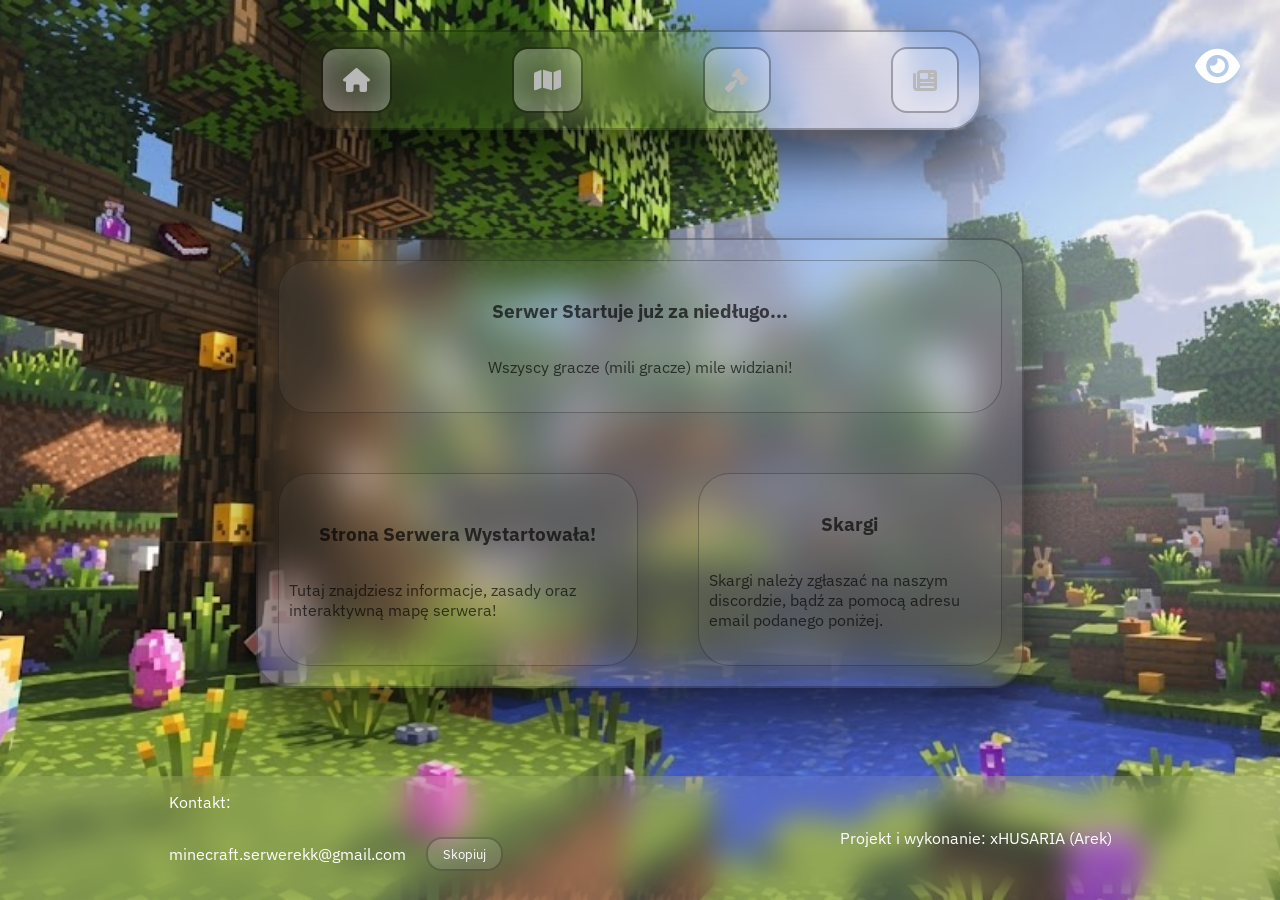
<file: index.html>
<!DOCTYPE html>
<html lang="pl">
<head>
    <meta charset="UTF-8">
    <meta name="viewport" content="width=device-width, initial-scale=1.0">
    <title>Storna Wyspa V2</title>

     <link rel="stylesheet" href="https://cdnjs.cloudflare.com/ajax/libs/font-awesome/6.7.2/css/all.min.css">

    <link rel="preconnect" href="https://fonts.googleapis.com">
    <link rel="preconnect" href="https://fonts.gstatic.com" crossorigin>
    <link href="https://fonts.googleapis.com/css2?family=DM+Sans:ital,opsz,wght@0,9..40,100..1000;1,9..40,100..1000&family=IBM+Plex+Sans:ital,wght@0,100..700;1,100..700&display=swap" rel="stylesheet">

    <link rel="stylesheet" href="css/main_sheet.css">
    <link rel="stylesheet" href="css/nav.css">
    <link rel="stylesheet" href="css/footer.css">
    <link rel="stylesheet" href="css/main_style.css">

</head>
<body>

    <div id="toggler">
    <i  class="fa-solid fa-eye"></i>
    </div>

    <nav>

           <div>
            <a href="index.html"><i class="fa-solid fa-house"></i></a>
            <a href="html/map.html"><i class="fa-solid fa-map"></i></a>
            <a href="html/rules.html"><i class="fa-solid fa-gavel"></i></a>
            <a href="html/news.html"><i class="fa-solid fa-newspaper"></i></a>
        </div>

    </nav>
    

    <main>
        <div class="container">
            <article id="art">
                <h3>Serwer Startuje już za niedługo...</h3>
                <p>Wszyscy gracze (mili gracze) mile widziani!</p>
            </article>


            <article id="art2">
                <h3>Strona Serwera Wystartowała!</h3>
                <p>Tutaj znajdziesz informacje, zasady oraz interaktywną mapę serwera!</p>
            </article>


            <article id="art3">
                <h3>Skargi</h3>
                <p>Skargi należy zgłaszać na naszym discordzie, bądź za pomocą adresu email podanego poniżej.</p>

            </article>
        </div>
    </main>

    <footer></footer>

</body>

<script src="js/copy.js"></script>

<script>
    function favicon() {
    const link = document.createElement("link");
    link.rel = "icon";
    link.type = "image/x-icon";
    link.href = "images/favicon.jpg";

    document.head.appendChild(link);
}

async function fillFooter(){
    const response = await fetch("html/footer.html");
    const text = await response.text();

    document.querySelector('footer').innerHTML = text;
}

fillFooter();
favicon();

</script>

<script src="js/ToggleNav.js"></script>


</html>
</file>
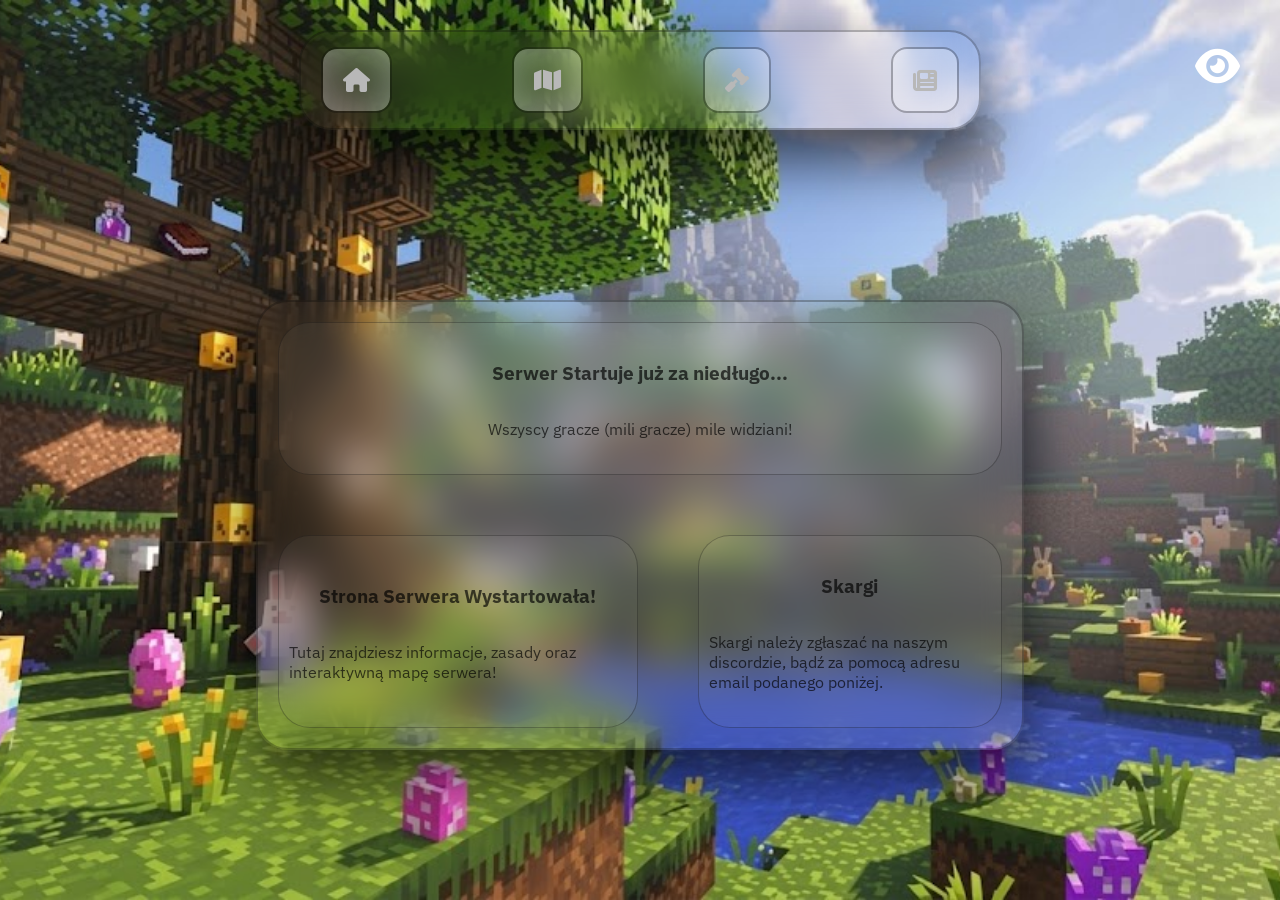
<file: html/index.html>
<!DOCTYPE html>
<html lang="pl">
<head>
    <meta charset="UTF-8">
    <meta name="viewport" content="width=device-width, initial-scale=1.0">
    <title>Storna Wyspa V2</title>

     <link rel="stylesheet" href="https://cdnjs.cloudflare.com/ajax/libs/font-awesome/6.7.2/css/all.min.css">

    <link rel="preconnect" href="https://fonts.googleapis.com">
    <link rel="preconnect" href="https://fonts.gstatic.com" crossorigin>
    <link href="https://fonts.googleapis.com/css2?family=DM+Sans:ital,opsz,wght@0,9..40,100..1000;1,9..40,100..1000&family=IBM+Plex+Sans:ital,wght@0,100..700;1,100..700&display=swap" rel="stylesheet">

    <link rel="stylesheet" href="../css/main_sheet.css">
    <link rel="stylesheet" href="../css/nav.css">
    <link rel="stylesheet" href="../css/footer.css">
    <link rel="stylesheet" href="../css/main_style.css">

</head>
<body>

    <div id="toggler">
    <i  class="fa-solid fa-eye"></i>
    </div>

    <nav></nav>
    

    <main>
        <div class="container">
            <article id="art">
                <h3>Serwer Startuje już za niedługo...</h3>
                <p>Wszyscy gracze (mili gracze) mile widziani!</p>
            </article>


            <article id="art2">
                <h3>Strona Serwera Wystartowała!</h3>
                <p>Tutaj znajdziesz informacje, zasady oraz interaktywną mapę serwera!</p>
            </article>


            <article id="art3">
                <h3>Skargi</h3>
                <p>Skargi należy zgłaszać na naszym discordzie, bądź za pomocą adresu email podanego poniżej.</p>

            </article>
        </div>
    </main>

    <footer></footer>

</body>

<script src="../js/async_function.js"></script>
<script src="../js/copy.js"></script>
<script src="../js/ToggleNav.js"></script>
</html>
</file>
<file: css/main_sheet.css>
*
{
    box-sizing: border-box;
    Font-family: "IBM Plex Sans", sans-serif;
}

*::selection
{
    background-color: rgba(0, 255, 0, 0.794);
    color: rgb(87, 87, 87);
 
}

body
{
    margin: 0;
    padding: 0;
    
    min-height: 100vh;

    background-image: url("../images/background2.jpg") ;
    background-repeat: no-repeat;
    background-position: center;
    background-size: cover;

    display: flex;
    flex-direction: column;

}
</file>
<file: css/nav.css>
:root
{
    --border:rgba(10, 10, 10, 0.27);
}

nav
{
    width: 100%;
    min-height: 70px;

    margin: 30px 0;

    display: flex;
    justify-content: center;
    align-items: center;

    z-index: 15;

    position: fixed;
    top: 0;
   
}

nav div
{
    display: flex;
    gap: 80px;

    border: 2px solid var(--border);
    border-radius: 32px;
    backdrop-filter: blur(20px);

     box-shadow: 
                0 30px 60px rgba(0, 0, 0, 0.656);

    transition: .2s transform ease-in ;
}

nav a
{
    font-size: 1.5rem;
    margin: 15px 20px;
    padding: 15px 20px;

    border: 2px solid var(--border);
    border-radius: 16px;
    color: rgb(184, 184, 184);

    transition: all .2s ease;
    box-shadow: inset 0 0 50px 0px  rgba(255, 255, 255, 0.461);

}

nav a:hover
{
    transform: scale(.8) translateY(5px);
    color: white;
     box-shadow: inset 0 0 50px 0px  rgba(255, 255, 255, 0.138);
    
}




#toggler
{

    color: white;
    position: absolute;
    top: 40px;
    right: 40px;

    font-size: 2.5rem;
    z-index: 50;

    transition: all .1s ease-in;
    
}


#toggler:hover
{
    transform:  scale(0.9);
    cursor: pointer;
}

#toggler:active
{
    transform: scale(1);
    color: rgba(255, 255, 255, 0.716);
}


nav div.hidden
{
    transform: scale(0);
}
</file>
<file: css/footer.css>
footer
{
    width: 100%;

    color: white;

    display: flex;
    justify-content: space-around;

    background-color: rgba(255, 255, 255, 0.138);
    backdrop-filter:  blur(15px);

    box-shadow: 0 -20px 20px rgba(255, 255, 255, 0.062);
}

footer div.flex 
{
    display: flex;
    flex-direction: column;
    justify-content: center;

}

footer .flex div
{
    display: flex;
    align-items: center;
    gap: 20px;
    padding: 0  0 20px 0;
}

footer button
{
    width: 100%;
    height: 50%;
    
    border-radius: 16px;
    border: 2px solid var(--border);

    padding: 15px;

    display: flex;
    align-items: center;

    background: rgba(255, 255, 255, 0.125) ;
    color: white;

    transition: all .1s ease-in;

}

footer button:hover
{
    transform: scale(1.3) translateY(-10px);
    box-shadow: inset 0 0 20px rgba(255, 255, 255, 0.265),
                0 5px 20px  rgb(58, 58, 58);
    border-radius: 8px;
    
}
</file>
<file: css/main_style.css>
main
{
    width: 100%;

    padding-top: 150px;

    display: flex;
    flex: 1;
    flex-direction: column;
    justify-content: center;
    align-items: center
}

main div.container
{
    transition: all .3s ease-in;

    width: 60%;
    min-height: 50vh;

    border: 2px solid var(--border);
    border-radius: 32px;
    backdrop-filter: blur(20px);

    box-shadow: 
                0 30px 60px rgba(0, 0, 0, 0.656);
    
    display: grid;
    grid-template-areas: 
                        "art art"
                        "arti artic";

    grid-gap: 20px 20px;
}

div.container:hover
{
    transform: scale(1.01);
}

main div.container article
{
    display: flex;
    flex-direction: column;
    justify-content: center;
    align-items: center;


    border-radius: 32px;

    padding: 10px;
    margin: 20px;
    border: 1px solid var(--border);

    color: rgba(0, 0, 0, 0.659);

    transition: .2s all ease-in;

    background-color: rgba(255, 255, 255, 0.042);
    backdrop-filter: blur(50px);

  
}

main div.container article img
{
    max-width: 40%;
    max-height: 40%;
    border: 2px solid var(--border);
}

main div.container article:hover
{
    transform: scale(0.95);
    
    
}

main.zasady div.container article:hover
{
    cursor: pointer;
}


#art
{
    grid-area: art;
}

#art2
{
    grid-area: arti;
}

#art3
{
    grid-area: artic;
}

main div.container article:nth-child(1):hover{
    color: rgb(3, 255, 3);
} 

main div.container article:nth-child(2):hover{
    color: rgb(255, 213, 3);
} 
main div.container article:nth-child(3):hover{
    color: rgb(255, 3, 3);
} 
main div.container article:nth-child(4):hover{
    color: rgb(255, 255, 255);
} 


main iframe
{
    min-width: 60%;
    min-height: 800px;

    border-radius: 32px;
    border: 2px solid var(--border);
}
</file>
